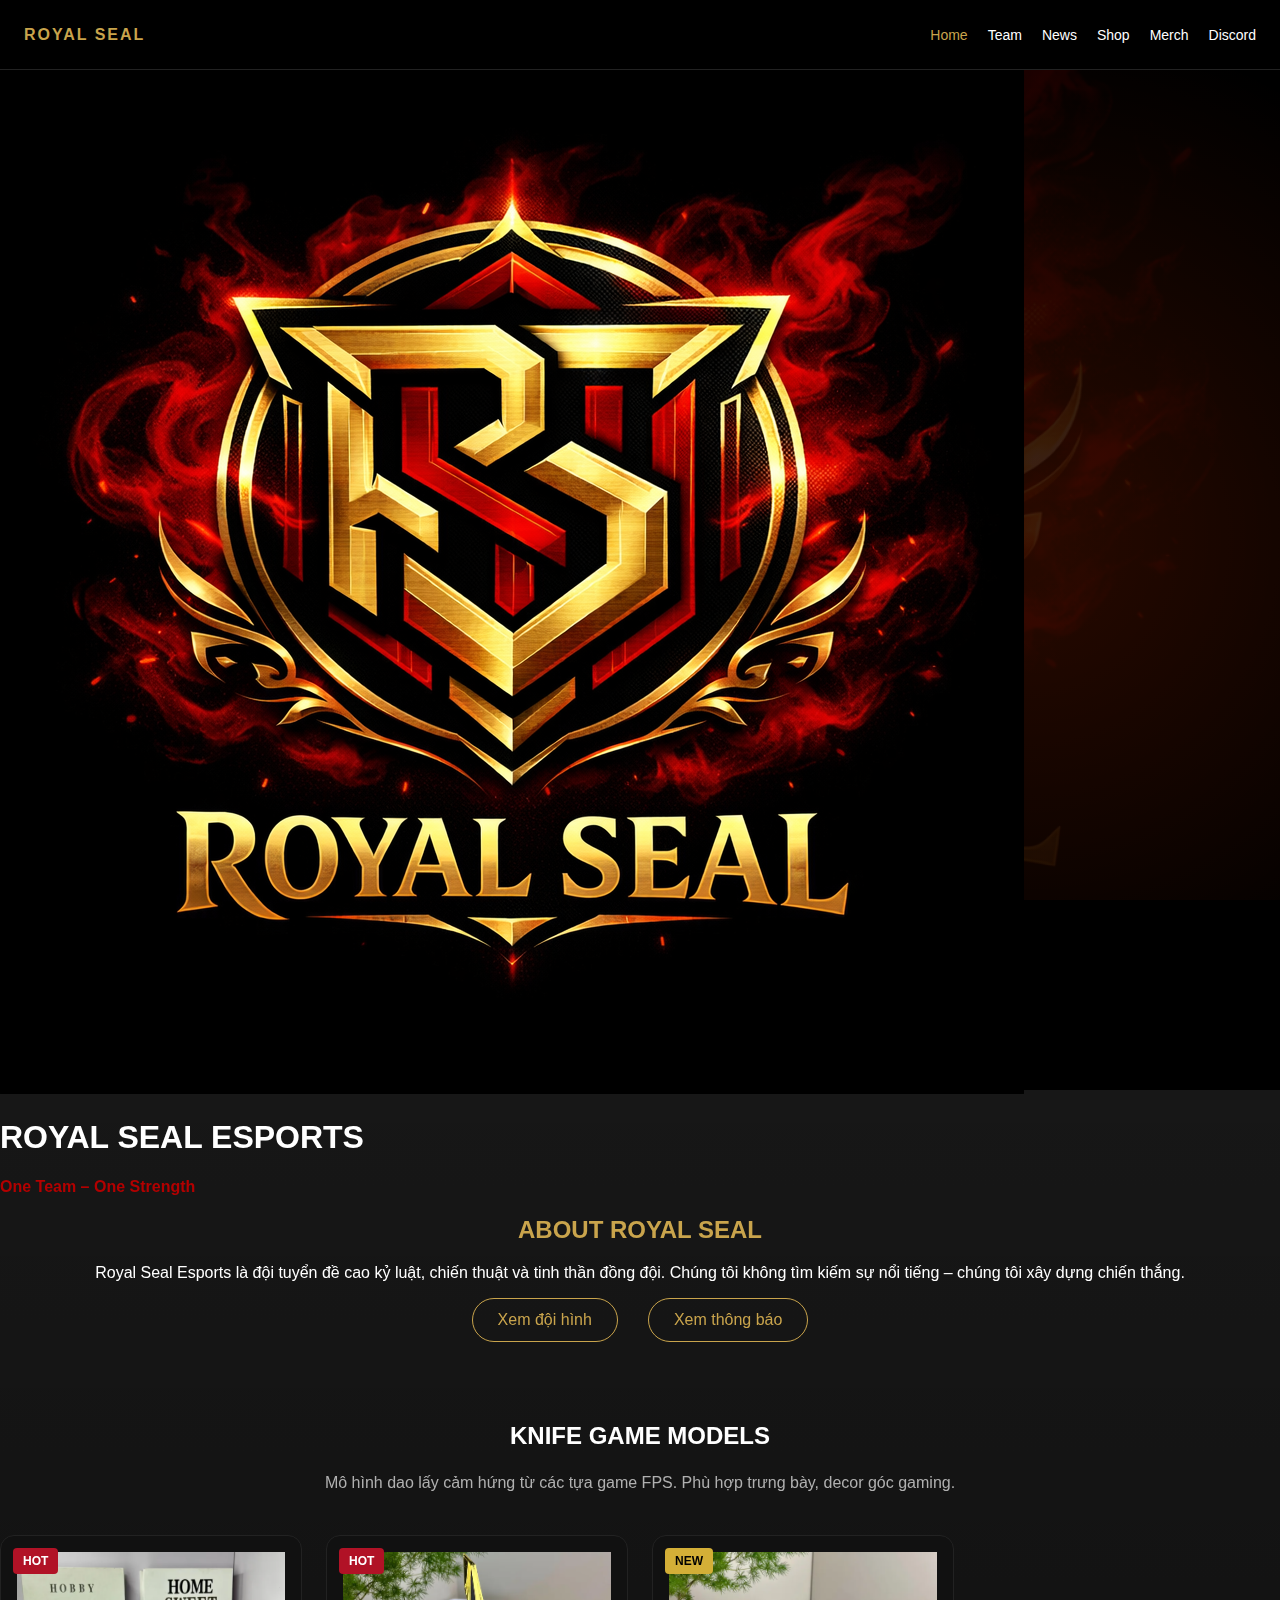
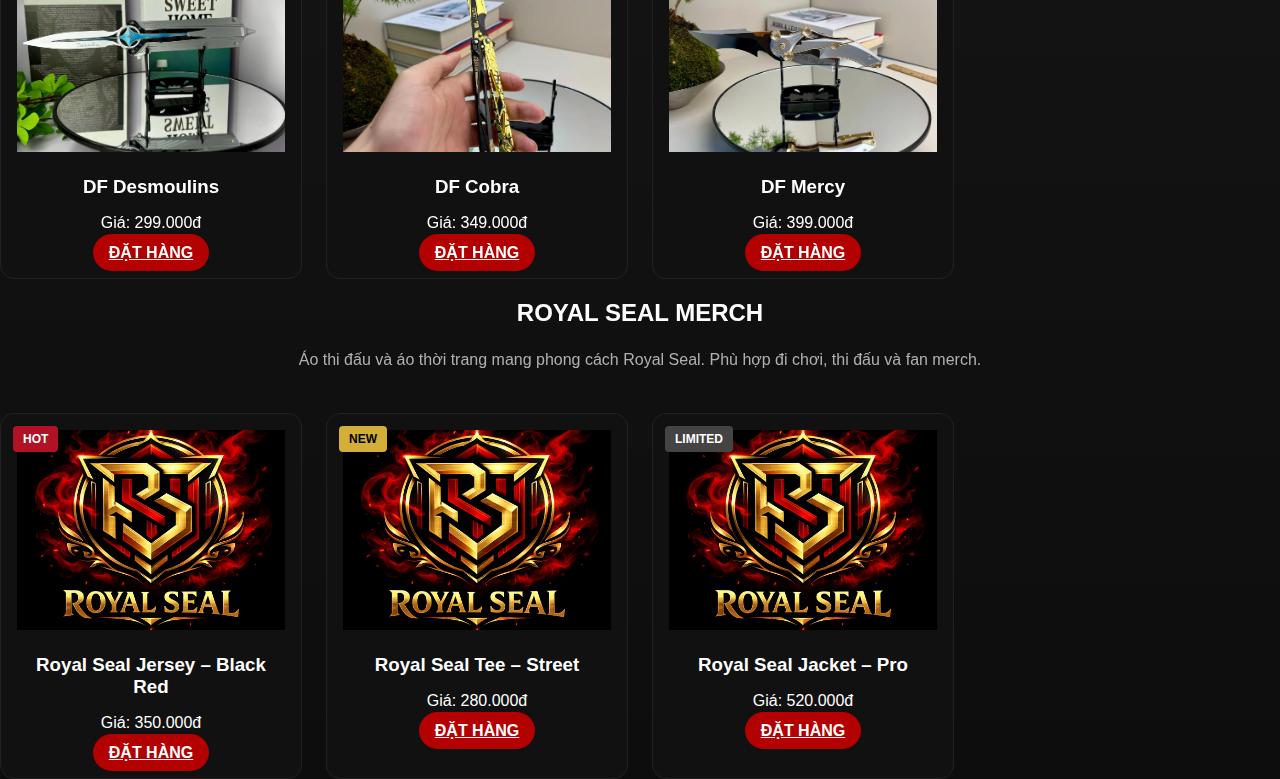
<file: index.html>
<!DOCTYPE html>
<html lang="vi">
<head>
<link rel="icon" href="assets/img/logo/favicon.png">
<meta charset="UTF-8">
<title>Royal Seal Esports</title>
<link rel="stylesheet" href="assets/css/style.css">
</head>
<body>

<!-- NAVBAR -->
<div class="navbar">
  <div class="nav-logo">ROYAL SEAL</div>
  <div class="nav-links">
    <a href="index.html">Home</a>
    <a href="team.html">Team</a>
    <a href="news.html">News</a>
    <a href="#shop">Shop</a>
    <a href="#merch">Merch</a>
    <a href="https://discord.gg/WCD9NFRvMc" target="_blank">Discord</a>
  </div>
</div>

<!-- HERO -->
<section class="hero">
  <img src="assets/img/logo/royal-seal-logo.png" class="hero-logo">
  <h1>ROYAL SEAL ESPORTS</h1>
  <p class="slogan">One Team – One Strength</p>
</section>

<!-- ABOUT -->
<section class="about">
  <h2>ABOUT ROYAL SEAL</h2>
  <p>
    Royal Seal Esports là đội tuyển đề cao kỷ luật, chiến thuật và tinh thần đồng đội.
    Chúng tôi không tìm kiếm sự nổi tiếng – chúng tôi xây dựng chiến thắng.
  </p>
</section>

<!-- QUICK LINKS -->
<section class="quick">
  <a href="team.html">Xem đội hình</a>
  <a href="news.html">Xem thông báo</a>
</section>
<script>
function toggleMenu() {
  document.getElementById("navLinks").classList.toggle("show");
}
</script>
<script>
const currentPage = window.location.pathname.split("/").pop();

document.querySelectorAll(".nav-links a").forEach(link => {
  const linkPage = link.getAttribute("href");
  if (linkPage === currentPage) {
    link.classList.add("active");
  }
});
</script>
</body>
</html>
<section id="shop" class="reveal shop-section">
  <div class="shop-header">
    <h2 class="section-title">KNIFE GAME MODELS</h2>
    <p>
      Mô hình dao lấy cảm hứng từ các tựa game FPS.
      Phù hợp trưng bày, decor góc gaming.
    </p>
  </div>

  <div class="grid">
    
<!-- SHOP KNIFE MODEL -->
    <!-- PRODUCT 1 -->
    <div class="card product">
      <span class="badge hot">HOT</span>
      <img src="assets/products/knife1.jpg">
      <h3>DF Desmoulins</h3>
      <p>Giá: 299.000đ</p>
      <a class="btn btn-red" href="#contact">ĐẶT HÀNG</a>
    </div>

    <!-- PRODUCT 2 -->
    <div class="card product">
      <span class="badge hot">HOT</span>
      <img src="assets/products/knife2.jpg">
      <h3>DF Cobra</h3>
      <p>Giá: 349.000đ</p>
      <a class="btn btn-red" href="#contact">ĐẶT HÀNG</a>
    </div>

    <!-- PRODUCT 3 -->
    <div class="card product">
      <span class="badge new">NEW</span>
      <img src="assets/products/knife3.jpg">
      <h3>DF Mercy</h3>
      <p>Giá: 399.000đ</p>
      <a class="btn btn-red" href="#contact">ĐẶT HÀNG</a>
    </div>

  </div>
</section>

<!-- SHOP MERCH -->

<section id="merch" class="reveal merch-section">
  <div class="merch-header">
    <h2 class="section-title">ROYAL SEAL MERCH</h2>
    <p>
      Áo thi đấu và áo thời trang mang phong cách Royal Seal.
      Phù hợp đi chơi, thi đấu và fan merch.
    </p>
  </div>

  <div class="grid merch-grid">

    <!-- ÁO 1 -->
    <div class="card product">
      <span class="badge hot">HOT</span>
      <img src="assets/merch/shirt1.jpg">
      <h3>Royal Seal Jersey – Black Red</h3>
      <p>Giá: 350.000đ</p>
      <a class="btn btn-red" href="#contact">ĐẶT HÀNG</a>
    </div>

    <!-- ÁO 2 -->
    <div class="card product">
      <span class="badge new">NEW</span>
      <img src="assets/merch/shirt2.jpg">
      <h3>Royal Seal Tee – Street</h3>
      <p>Giá: 280.000đ</p>
      <a class="btn btn-red" href="#contact">ĐẶT HÀNG</a>
    </div>

    <!-- ÁO 3 -->
    <div class="card product">
      <span class="badge limited">LIMITED</span>
      <img src="assets/merch/shirt3.jpg">
      <h3>Royal Seal Jacket – Pro</h3>
      <p>Giá: 520.000đ</p>
      <a class="btn btn-red" href="#contact">ĐẶT HÀNG</a>
    </div>

  </div>
</section>
</file>
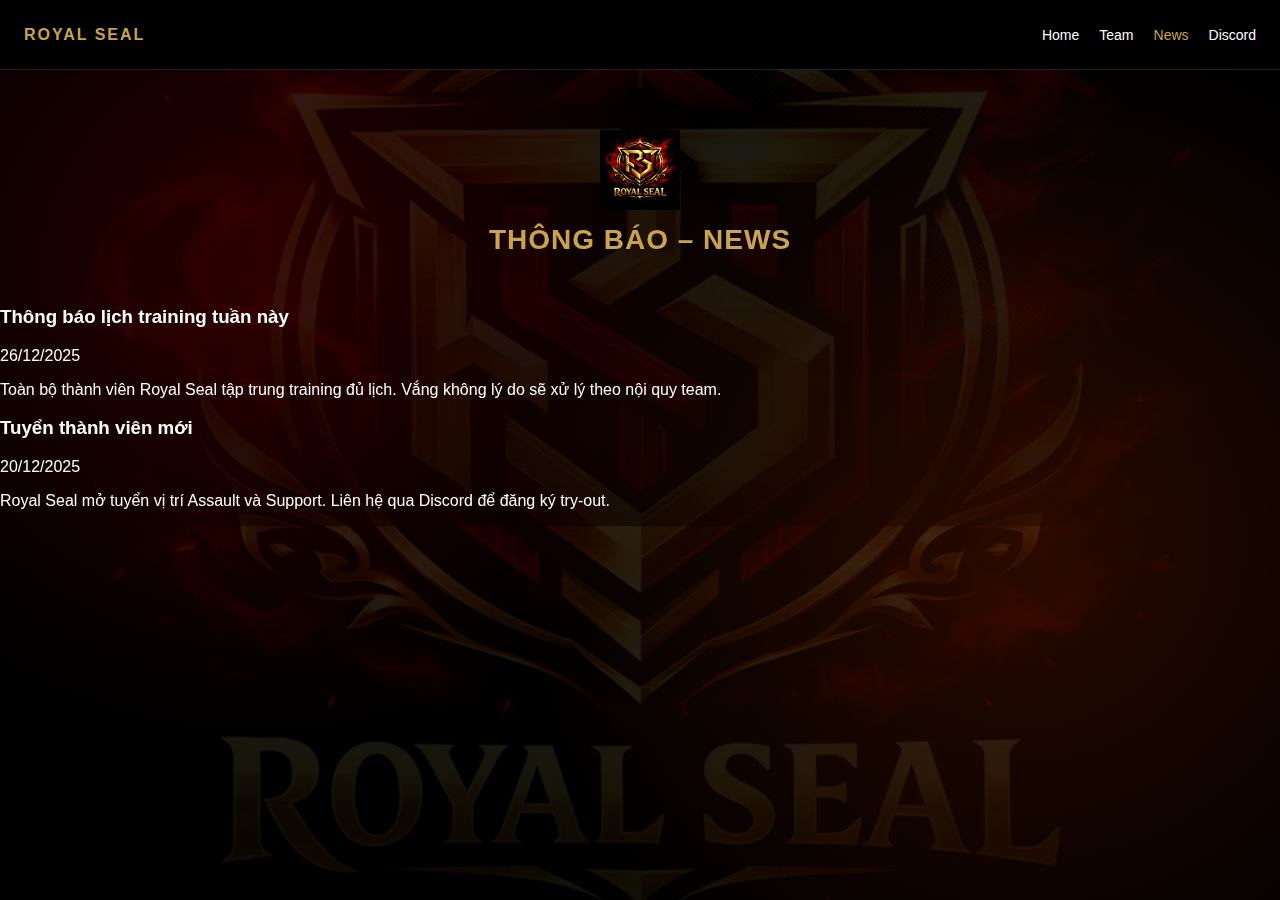
<file: news.html>
<!DOCTYPE html>
<html lang="vi">
<head>
  <meta charset="UTF-8">
  <title>Royal Seal News</title>
  <link rel="stylesheet" href="assets/css/style.css">
</head>

<body class="page-news">

  <!-- NAVBAR (DUY NHẤT 1 CÁI) -->
  <div class="navbar">
    <div class="nav-logo">ROYAL SEAL</div>
    <div class="nav-links">
      <a href="index.html">Home</a>
      <a href="team.html">Team</a>
      <a href="news.html" class="active">News</a>
      <a href="https://discord.gg/WCD9NFRvMc" target="_blank">Discord</a>
    </div>
  </div>

  <!-- PAGE HEADER -->
  <section class="page-header">
    <img src="assets/img/logo/royal-seal-logo.png" class="page-logo">
    <h1>THÔNG BÁO – NEWS</h1>
  </section>

  <!-- NEWS CONTENT -->
  <div class="news-list" id="newsList"></div>

  <script src="assets/js/news.js"></script>

  </div>
</div>
<script>
function toggleMenu() {
  document.getElementById("navLinks").classList.toggle("show");
}

// Active menu
const currentPage = window.location.pathname.split("/").pop();

document.querySelectorAll(".nav-links a").forEach(link => {
  const linkPage = link.getAttribute("href");
  if (linkPage === currentPage) {
    link.classList.add("active");
  }
});
</script>
</body>
</html>
</file>
<file: assets/css/style.css>
/* =================================================
   RESET & BASE
================================================= */
* {
  box-sizing: border-box;
}

html {
  scroll-behavior: smooth;
}

body {
  margin: 0;
  font-family: Montserrat, Arial, sans-serif;
  color: #fff;
  background:
    linear-gradient(rgba(0,0,0,0.88), rgba(0,0,0,0.95)),
    url("../img/bg/royalseal-bg.png") center / cover no-repeat fixed;
  overflow-x: hidden;
  padding-top: 70px; /* navbar height */
  position: relative;
}

/* subtle background smoke */
body::after {
  content: "";
  position: fixed;
  inset: 0;
  background:
    radial-gradient(circle at 20% 30%, rgba(180,0,0,0.22), transparent 40%),
    radial-gradient(circle at 80% 60%, rgba(255,60,0,0.16), transparent 45%);
  animation: royalSmoke 22s ease-in-out infinite alternate;
  pointer-events: none;
  z-index: -1;
}

@keyframes royalSmoke {
  0%   { transform: translate(0,0) scale(1); }
  100% { transform: translate(-10px,10px) scale(1.08); }
}

/* =================================================
   NAVBAR
================================================= */
.navbar {
  position: fixed;
  top: 0;
  left: 0;
  width: 100%;
  height: 70px;
  background: #000;
  display: flex;
  justify-content: space-between;
  align-items: center;
  padding: 0 24px;
  border-bottom: 1px solid #222;
  z-index: 1000;
}

.nav-logo {
  color: #c9a44c;
  font-weight: 700;
  letter-spacing: 2px;
  white-space: nowrap;
}

.nav-links {
  display: flex;
  gap: 20px;
}

.nav-links a {
  color: #fff;
  text-decoration: none;
  font-size: 14px;
}

.nav-links a:hover,
.nav-links a.active {
  color: #c9a44c;
}

/* =================================================
   PAGE: HOME (LANDING)
================================================= */
.page-home section {
  max-width: 1200px;
  margin: 40px auto;
  padding: 40px 20px;
  background: rgba(0,0,0,0.6);
  border-radius: 16px;
}

/* HERO – HOME ONLY */
.page-home .hero{
  text-align: center;
}

.page-home .hero-logo{
  width: 160px;
  max-width: 40vw;     /* responsive */
  margin: 0 auto 20px; /* căn giữa */
  display: block;
}

.slogan {
  color: #b30000;
  font-weight: 600;
}

/* ABOUT */
.about {
  text-align: center;
}

.about h2 {
  color: #c9a44c;
}

/* =================================================
   SHOP & MERCH (HOME ONLY)
================================================= */
.shop-section,
.merch-section {
  text-align: center;
}

.shop-header,
.merch-header {
  max-width: 900px;
  margin: 0 auto 40px;
}

.shop-header p,
.merch-header p {
  color: #b0b0b0;
  line-height: 1.6;
}

/* =================================================
   PRODUCT GRID
================================================= */
.grid {
  display: grid;
  gap: 24px;
}

#shop .grid,
#merch .grid {
  grid-template-columns: repeat(4, 1fr);
}

@media (max-width: 1024px) {
  #shop .grid,
  #merch .grid {
    grid-template-columns: repeat(3, 1fr);
  }
}

@media (max-width: 768px) {
  #shop .grid,
  #merch .grid {
    grid-template-columns: repeat(2, 1fr);
  }
}

@media (max-width: 480px) {
  #shop .grid,
  #merch .grid {
    grid-template-columns: 1fr;
  }
}

/* =================================================
   PRODUCT CARD
================================================= */
.card.product {
  background: #111;
  border: 1px solid #222;
  border-radius: 14px;
  padding: 16px;
  position: relative;
}

.card.product img {
  width: 100%;
  height: 200px;
  object-fit: cover;
  margin-bottom: 10px;
}

.card.product h3 {
  margin: 10px 0 6px;
}

.card.product p {
  margin-bottom: 12px;
}

/* badge */
.badge {
  position: absolute;
  top: 12px;
  left: 12px;
  padding: 6px 10px;
  font-size: 12px;
  font-weight: 700;
  border-radius: 4px;
}

.badge.hot { background: #b11226; }
.badge.new { background: #d4af37; color: #000; }
.badge.limited { background: #444; }

/* button */
.btn {
  padding: 10px 16px;
  border-radius: 20px;
  border: none;
  cursor: pointer;
  font-weight: 600;
}

.btn-red {
  background: #b30000;
  color: #fff;
}

.btn-red:hover {
  background: #d10000;
}

/* =================================================
   MODAL (ORDER)
================================================= */
.modal {
  display: none;
  position: fixed;
  inset: 0;
  background: rgba(0,0,0,0.7);
  z-index: 2000;
  justify-content: center;
  align-items: center;
}

.modal-content {
  background: #111;
  border: 1px solid #c9a44c;
  border-radius: 14px;
  width: 90%;
  max-width: 420px;
  padding: 24px;
  position: relative;
}

.modal .close {
  position: absolute;
  top: 10px;
  right: 14px;
  font-size: 22px;
  cursor: pointer;
}

.order-section {
  margin-bottom: 14px;
}

.order-section label {
  font-size: 14px;
  color: #aaa;
}

.order-section input {
  width: 100%;
  padding: 10px;
  background: #111;
  border: 1px solid #333;
  color: #fff;
  border-radius: 6px;
}

.order-total {
  margin: 14px 0;
  color: #00ff9c;
}

.confirm-btn {
  width: 100%;
  padding: 12px;
  background: #00c27a;
  border: none;
  border-radius: 8px;
  font-weight: 700;
  cursor: pointer;
}

/* =================================================
   PAGE: TEAM (FIX CARD SIZE)
================================================= */
.page-team .team-grid{
  display: grid;
  grid-template-columns: repeat(auto-fit, minmax(220px, 1fr));
  gap: 24px;

  /* 👇 CHỐT: không cho grid bung quá rộng */
  max-width: 1100px;
  margin: 0 auto 60px;
  padding: 0 20px;
}

/* CARD */
.page-team .member-card{
  background: #111;
  border: 1px solid #222;
  border-radius: 14px;
  padding: 14px;
  text-align: center;
  cursor: pointer;
  transition: 0.25s ease;

  /* 👇 CHỐT KÍCH THƯỚC CARD */
  max-width: 260px;
  margin: 0 auto;
}

.page-team .member-card:hover{
  border-color: #c9a44c;
  transform: translateY(-6px);
}

/* ẢNH MEMBER */
.page-team .member-card img{
  width: 100%;
  height: 220px;        /* 👈 giảm chiều cao */
  object-fit: cover;
  border-radius: 10px;
  margin-bottom: 10px;
}

/* MOBILE */
@media (max-width: 768px){
  .page-team .member-card{
    max-width: 100%;
  }

  .page-team .member-card img{
    height: 200px;
  }
}

/* =================================================
   PAGE: NEWS
================================================= */
.page-news section {
  max-width: 800px;
  margin: 40px auto;
  padding: 20px;
  background: none;
  border-radius: 0;
}

.page-news .news-list {
  padding: 0;
}

/* =================================================
   QUICK LINKS (HOME)
================================================= */
.quick {
  display: flex;
  justify-content: center;
  gap: 30px;
  margin-bottom: 80px;
}

.quick a {
  padding: 12px 25px;
  border: 1px solid #c9a44c;
  color: #c9a44c;
  text-decoration: none;
  border-radius: 25px;
}

.quick a:hover {
  background: #c9a44c;
  color: #000;
}

/* =====================================
   PAGE HEADER – TEAM & NEWS
===================================== */
.page-team .page-header,
.page-news .page-header{
  max-width: 1200px;
  margin: 40px auto 30px;
  padding: 20px;
  text-align: center; /* 👈 căn giữa toàn bộ text */
}

/* LOGO NHỎ */
.page-team .page-logo,
.page-news .page-logo{
  width: 80px;          /* 👈 nhỏ gọn */
  max-width: 26vw;      /* responsive */
  display: block;
  margin: 0 auto 14px; /* căn giữa */
}

/* TITLE */
.page-team .page-header h1,
.page-news .page-header h1{
  margin: 0;
  color: #c9a44c;
  font-size: 28px;
  letter-spacing: 1px;
}

/* MOBILE TUNE */
@media (max-width: 480px){
  .page-team .page-logo,
  .page-news .page-logo{
    width: 64px;
  }

  .page-team .page-header h1,
  .page-news .page-header h1{
    font-size: 22px;
  }
}

/* =================================================
   TEAM PROFILE MODAL – FINAL FIX
================================================= */

/* overlay */
#profileModal{
  display: none;
  position: fixed;
  inset: 0;
  background: rgba(0,0,0,0.75);
  z-index: 3000;
  justify-content: center;
  align-items: center;
}

/* box */
#profileModal .modal-content{
  background: #111;
  border: 1px solid #c9a44c;
  border-radius: 16px;
  padding: 20px;

  /* 👇 CHỐT: KHÓA KÍCH THƯỚC */
  width: 90%;
  max-width: 360px;

  text-align: center;
}

/* image */
#profileModal .modal-content img{
  width: 100%;
  height: 240px;       /* 👈 ép chiều cao */
  object-fit: cover;
  border-radius: 12px;
  margin-bottom: 14px;
}

/* name */
#profileModal .modal-content h2{
  margin: 6px 0;
  font-size: 18px;
  color: #c9a44c;
}

/* role / text */
#profileModal .modal-content p{
  font-size: 14px;
  color: #ccc;
}

/* close button */
#profileModal .close-btn{
  display: inline-block;
  margin-top: 12px;
  font-size: 14px;
  cursor: pointer;
  color: #c9a44c;
}

/* mobile */
@media (max-width: 480px){
  #profileModal .modal-content{
    max-width: 92%;
  }

  #profileModal .modal-content img{
    height: 200px;
  }
}
/* =================================================
   TEAM PROFILE – FULL IMAGE, SMALL SIZE
================================================= */

/* khung ảnh */
#profileModal .profile-image{
  width: 100%;
  max-width: 320px;      /* 👈 giữ modal nhỏ */
  max-height: 420px;     /* 👈 giới hạn tổng chiều cao */
  margin: 0 auto 16px;
  display: flex;
  align-items: center;
  justify-content: center;
  background: #0f0f0f;
  border-radius: 14px;
  overflow: hidden;
}

/* ảnh bên trong – HIỆN FULL */
#profileModal .profile-image img{
  max-width: 100%;
  max-height: 100%;
  width: auto;
  height: auto;
  object-fit: contain;   /* 👈 CHỐT: KHÔNG CROP */
  display: block;
}
</file>
